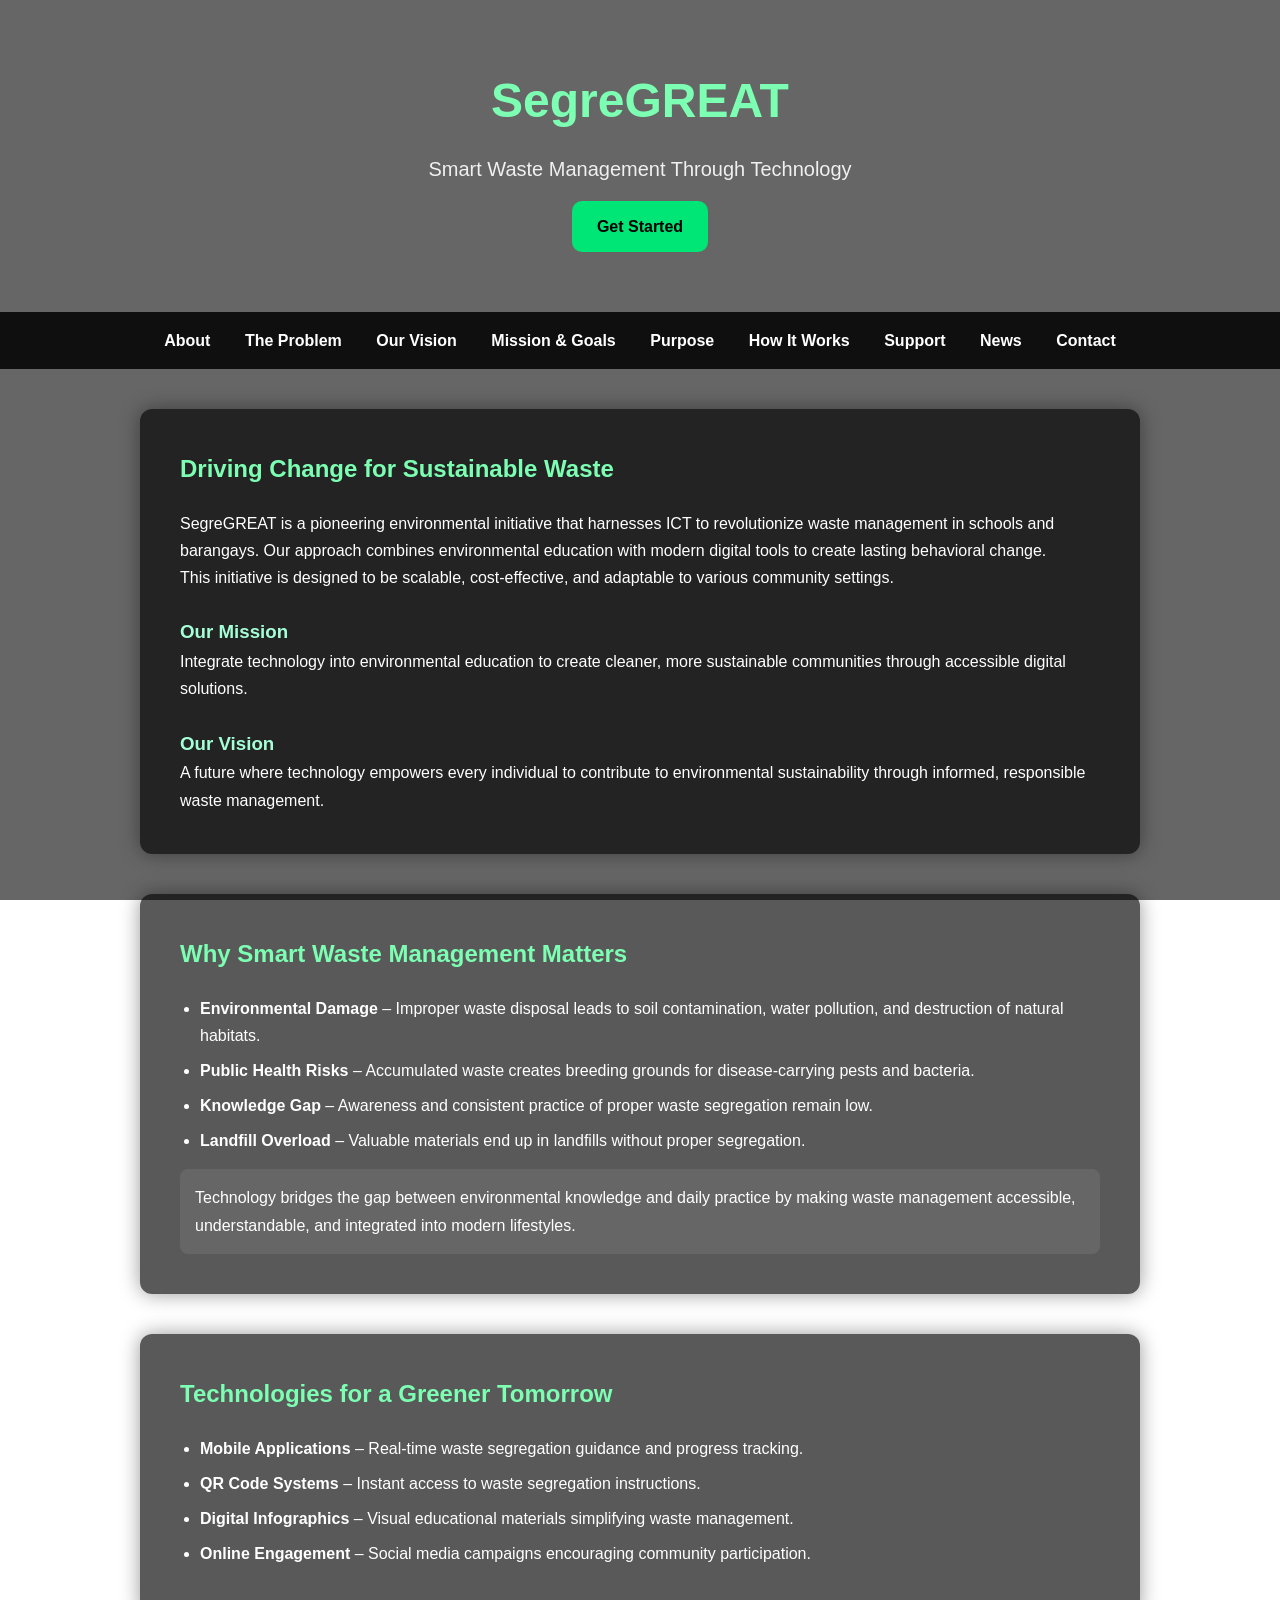
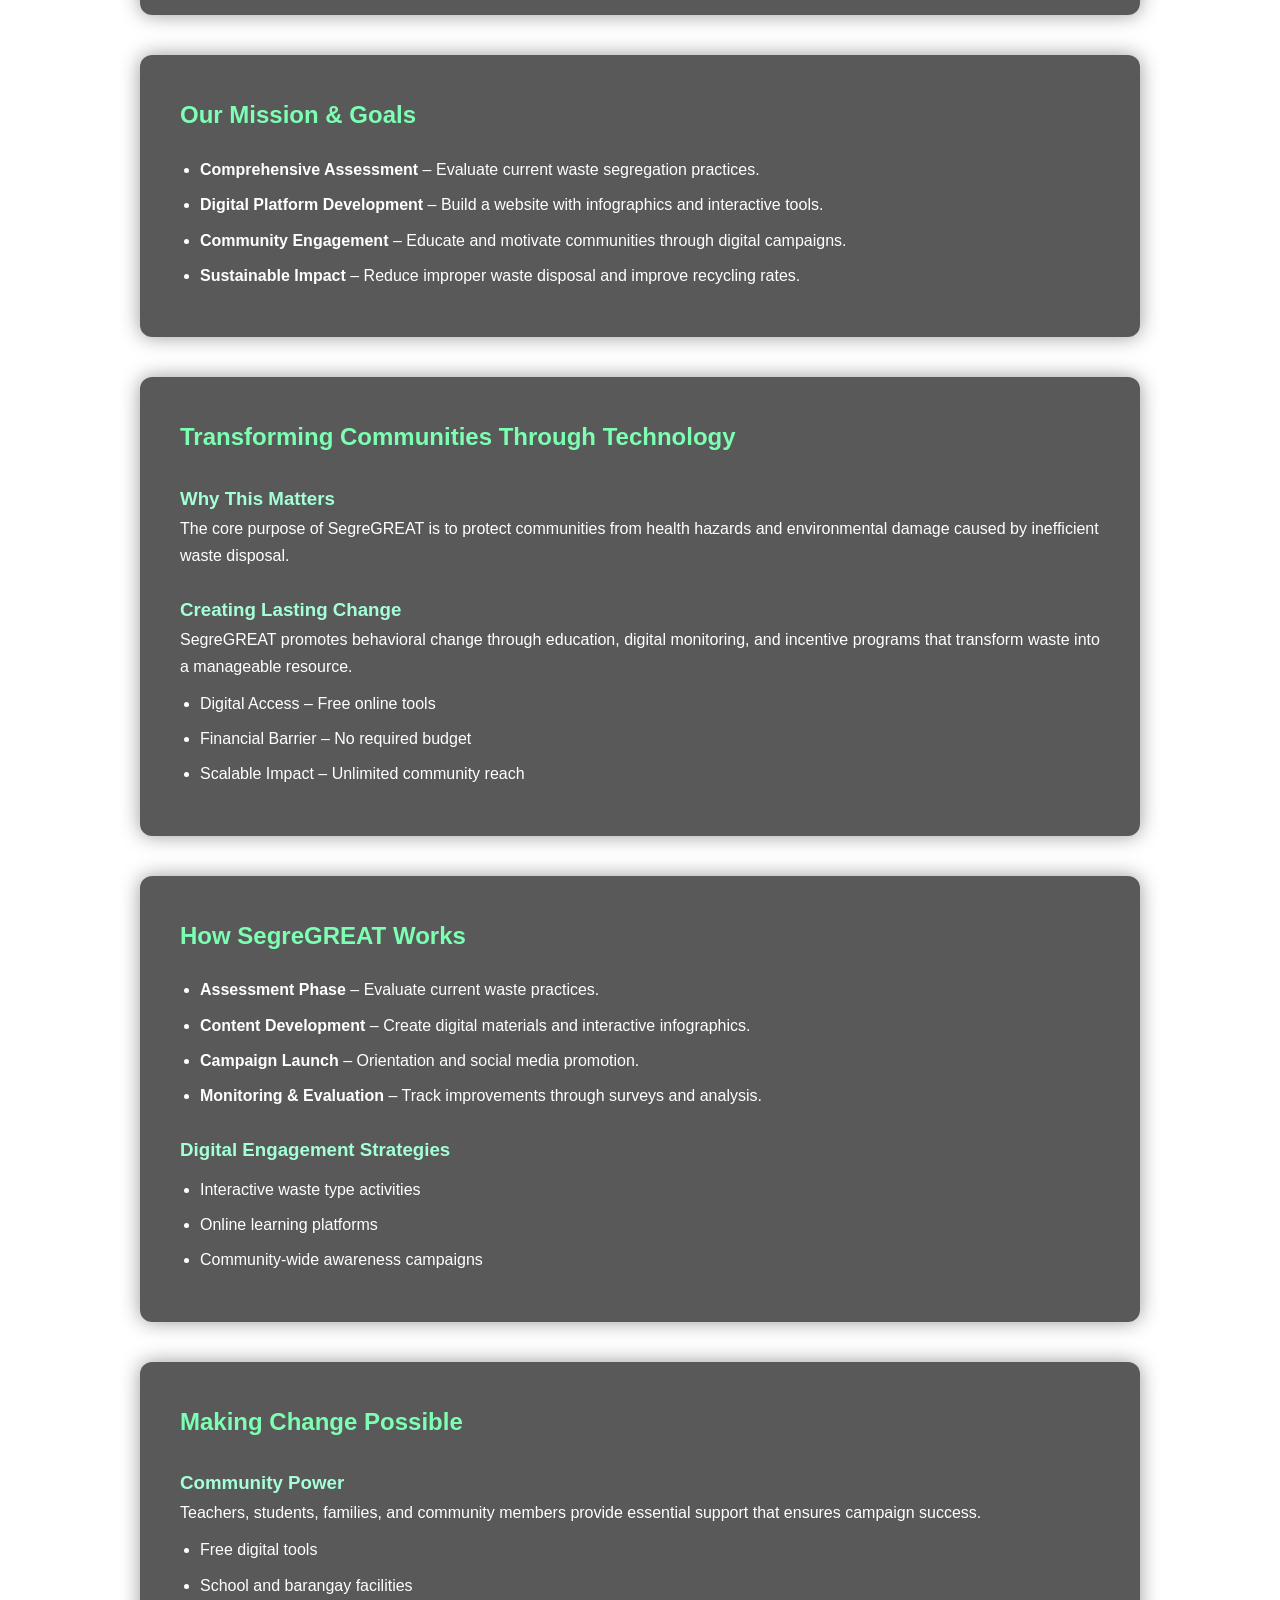
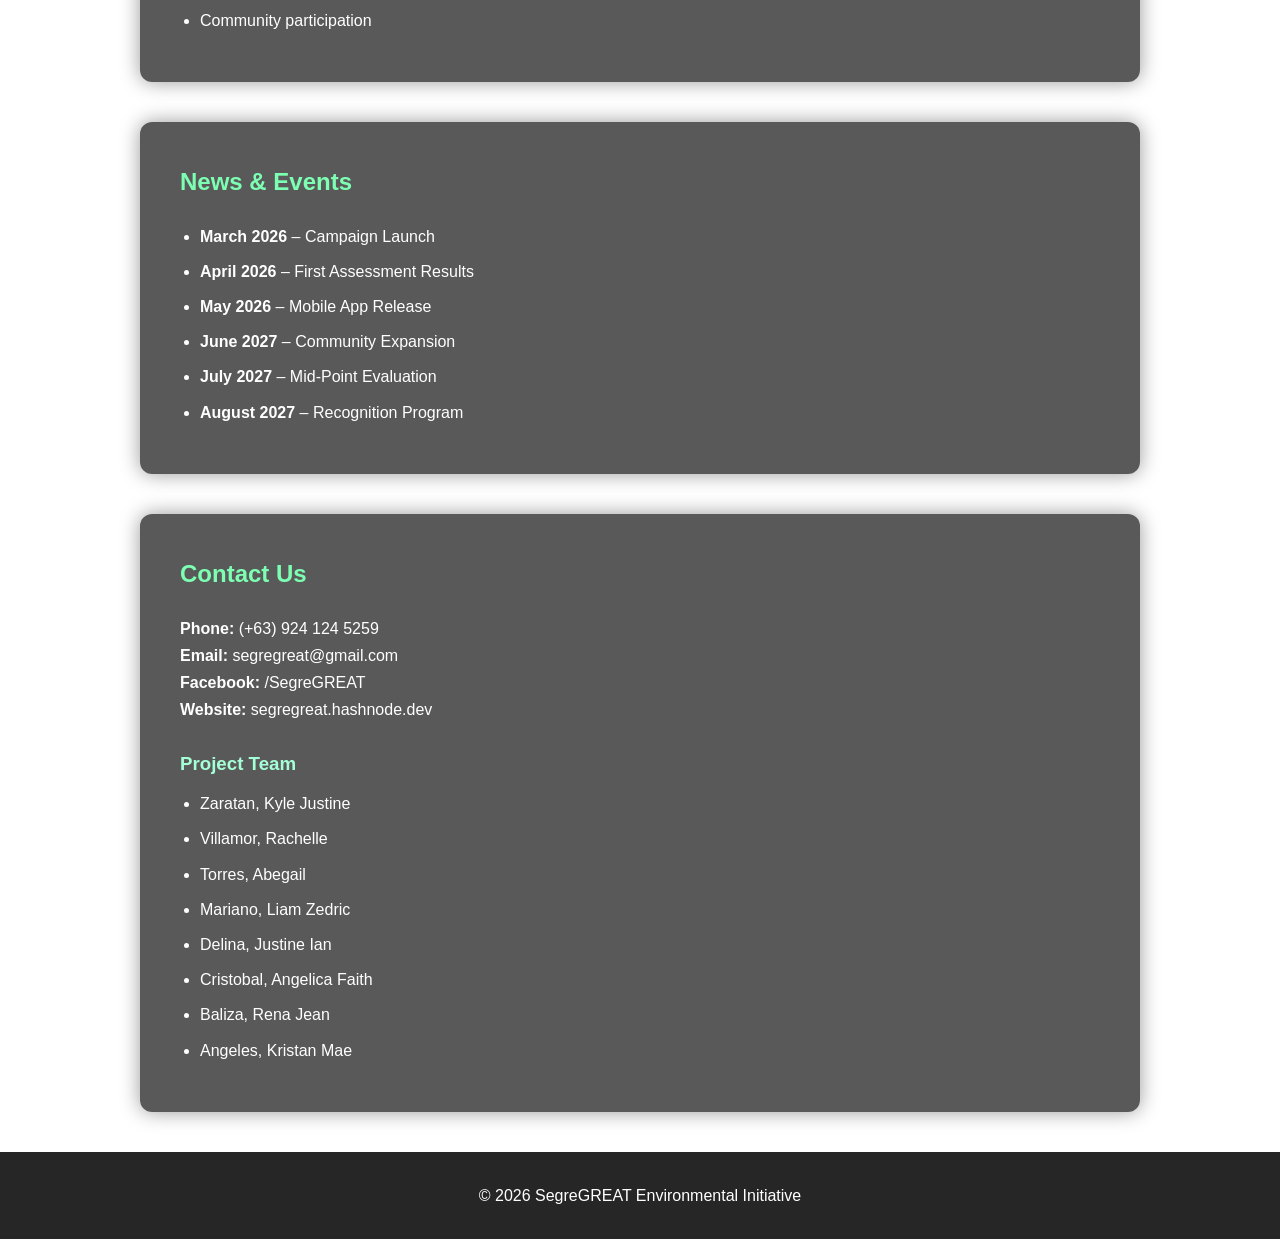
<file: index.html>
<!DOCTYPE html>
<html lang="en">
<head>
<meta charset="UTF-8">
<meta name="viewport" content="width=device-width, initial-scale=1.0">
<title>SegreGREAT | Smart Waste Management</title>
<link rel="stylesheet" href="style.css">
</head>
  <!-- Google tag (gtag.js) -->
<script async src="https://www.googletagmanager.com/gtag/js?id=G-MB9H7VKQ2J"></script>
<script>
  window.dataLayer = window.dataLayer || [];
  function gtag(){dataLayer.push(arguments);}
  gtag('js', new Date());

  gtag('config', 'G-MB9H7VKQ2J');
</script>
<body>

<header>
<h1>SegreGREAT</h1>
<p>Smart Waste Management Through Technology</p>
<a href="learn.html" class="start-btn">Get Started</a>
</header>

<nav>
<a href="#about">About</a>
<a href="#problem">The Problem</a>
<a href="#vision">Our Vision</a>
<a href="#goals">Mission & Goals</a>
<a href="#purpose">Purpose</a>
<a href="#process">How It Works</a>
<a href="#support">Support</a>
<a href="#news">News</a>
<a href="#contact">Contact</a>
</nav>

<section id="about">
<h2>Driving Change for Sustainable Waste</h2>
<p>SegreGREAT is a pioneering environmental initiative that harnesses ICT to revolutionize waste management in schools and barangays. Our approach combines environmental education with modern digital tools to create lasting behavioral change.</p>
<p>This initiative is designed to be scalable, cost-effective, and adaptable to various community settings.</p>
<h3>Our Mission</h3>
<p>Integrate technology into environmental education to create cleaner, more sustainable communities through accessible digital solutions.</p>
<h3>Our Vision</h3>
<p>A future where technology empowers every individual to contribute to environmental sustainability through informed, responsible waste management.</p>
</section>

<section id="problem">
<h2>Why Smart Waste Management Matters</h2>
<ul>
<li><b>Environmental Damage</b> – Improper waste disposal leads to soil contamination, water pollution, and destruction of natural habitats.</li>
<li><b>Public Health Risks</b> – Accumulated waste creates breeding grounds for disease-carrying pests and bacteria.</li>
<li><b>Knowledge Gap</b> – Awareness and consistent practice of proper waste segregation remain low.</li>
<li><b>Landfill Overload</b> – Valuable materials end up in landfills without proper segregation.</li>
</ul>
<p class="highlight">Technology bridges the gap between environmental knowledge and daily practice by making waste management accessible, understandable, and integrated into modern lifestyles.</p>
</section>

<section id="vision">
<h2>Technologies for a Greener Tomorrow</h2>
<ul>
<li><b>Mobile Applications</b> – Real-time waste segregation guidance and progress tracking.</li>
<li><b>QR Code Systems</b> – Instant access to waste segregation instructions.</li>
<li><b>Digital Infographics</b> – Visual educational materials simplifying waste management.</li>
<li><b>Online Engagement</b> – Social media campaigns encouraging community participation.</li>
</ul>
</section>

<section id="goals">
<h2>Our Mission & Goals</h2>
<ul>
<li><b>Comprehensive Assessment</b> – Evaluate current waste segregation practices.</li>
<li><b>Digital Platform Development</b> – Build a website with infographics and interactive tools.</li>
<li><b>Community Engagement</b> – Educate and motivate communities through digital campaigns.</li>
<li><b>Sustainable Impact</b> – Reduce improper waste disposal and improve recycling rates.</li>
</ul>
</section>

<section id="purpose">
<h2>Transforming Communities Through Technology</h2>
<h3>Why This Matters</h3>
<p>The core purpose of SegreGREAT is to protect communities from health hazards and environmental damage caused by inefficient waste disposal.</p>
<h3>Creating Lasting Change</h3>
<p>SegreGREAT promotes behavioral change through education, digital monitoring, and incentive programs that transform waste into a manageable resource.</p>
<ul>
<li>Digital Access – Free online tools</li>
<li>Financial Barrier – No required budget</li>
<li>Scalable Impact – Unlimited community reach</li>
</ul>
</section>

<section id="process">
<h2>How SegreGREAT Works</h2>
<ul>
<li><b>Assessment Phase</b> – Evaluate current waste practices.</li>
<li><b>Content Development</b> – Create digital materials and interactive infographics.</li>
<li><b>Campaign Launch</b> – Orientation and social media promotion.</li>
<li><b>Monitoring & Evaluation</b> – Track improvements through surveys and analysis.</li>
</ul>
<h3>Digital Engagement Strategies</h3>
<ul>
<li>Interactive waste type activities</li>
<li>Online learning platforms</li>
<li>Community-wide awareness campaigns</li>
</ul>
</section>

<section id="support">
<h2>Making Change Possible</h2>
<h3>Community Power</h3>
<p>Teachers, students, families, and community members provide essential support that ensures campaign success.</p>
<ul>
<li>Free digital tools</li>
<li>School and barangay facilities</li>
<li>Community participation</li>
</ul>
</section>

<section id="news">
<h2>News & Events</h2>
<ul>
<li><b>March 2026</b> – Campaign Launch</li>
<li><b>April 2026</b> – First Assessment Results</li>
<li><b>May 2026</b> – Mobile App Release</li>
<li><b>June 2027</b> – Community Expansion</li>
<li><b>July 2027</b> – Mid-Point Evaluation</li>
<li><b>August 2027</b> – Recognition Program</li>
</ul>
</section>

<section id="contact">
<h2>Contact Us</h2>
<p><b>Phone:</b> (+63) 924 124 5259</p>
<p><b>Email:</b> segregreat@gmail.com</p>
<p><b>Facebook:</b> /SegreGREAT</p>
<p><b>Website:</b> segregreat.hashnode.dev</p>
<h3>Project Team</h3>
<ul>
<li>Zaratan, Kyle Justine</li>
<li>Villamor, Rachelle</li>
<li>Torres, Abegail</li>
<li>Mariano, Liam Zedric</li>
<li>Delina, Justine Ian</li>
<li>Cristobal, Angelica Faith</li>
<li>Baliza, Rena Jean</li>
<li>Angeles, Kristan Mae</li>
</ul>
</section>

<footer>
<p>© 2026 SegreGREAT Environmental Initiative</p>
</footer>

</body>
</html>
</file>
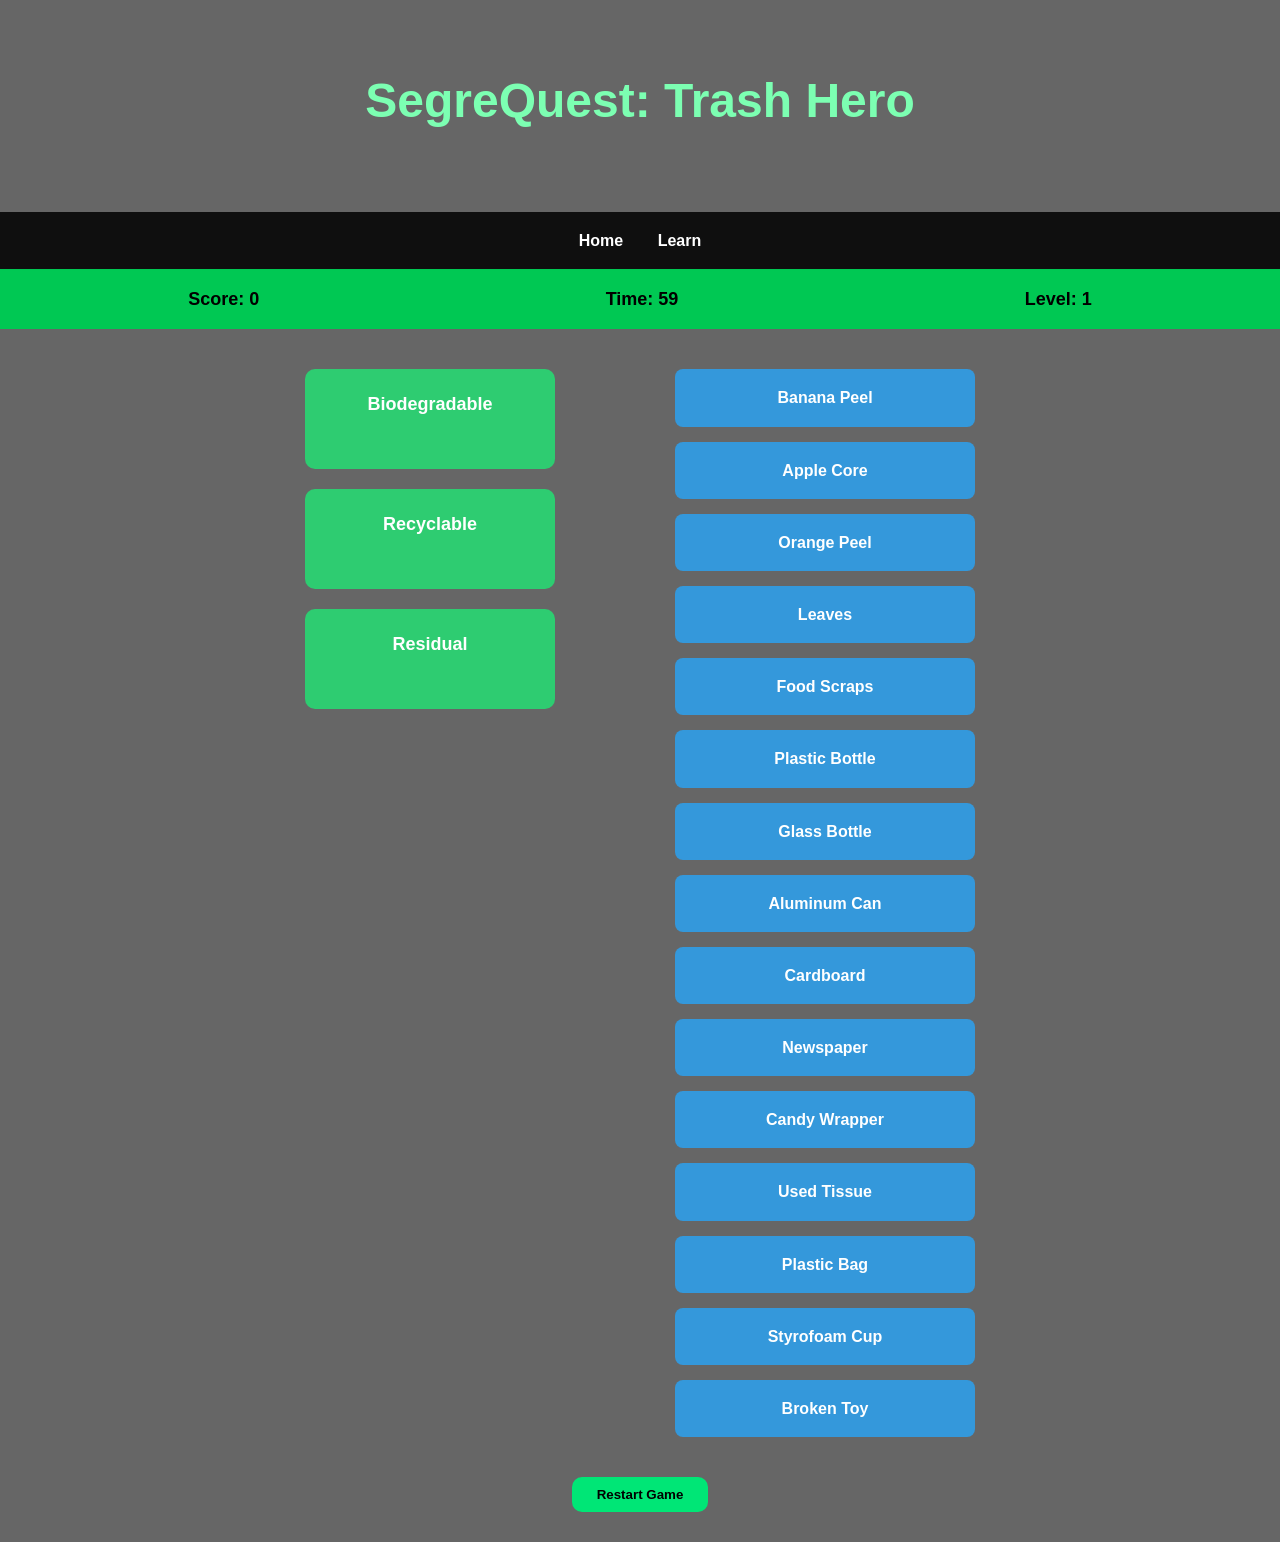
<file: game.html>
<!DOCTYPE html>  <html lang="en">  
<head>
  <!-- Google tag (gtag.js) -->
<script async src="https://www.googletagmanager.com/gtag/js?id=G-MB9H7VKQ2J"></script>
<script>
  window.dataLayer = window.dataLayer || [];
  function gtag(){dataLayer.push(arguments);}
  gtag('js', new Date());

  gtag('config', 'G-MB9H7VKQ2J');
</script>
<meta charset="UTF-8">  
<meta name="viewport" content="width=device-width, initial-scale=1.0">  <title>SegreQuest: Trash Hero</title>  
<link rel="stylesheet" href="style.css">  <style>  
  
body{  
background:  
linear-gradient(rgba(0,0,0,0.6),rgba(0,0,0,0.6)),  
url("https://images.unsplash.com/photo-1611284446314-60a58ac0deb9");  
background-size:cover;  
background-position:center;  
color:white;  
font-family:Arial;  
}  
  
#game-header{  
display:flex;  
justify-content:space-around;  
background:#00c853;  
color:black;  
padding:15px;  
font-weight:bold;  
font-size:18px;  
}  
  
#game-container{  
display:flex;  
justify-content:center;  
align-items:flex-start;  
gap:120px;  
margin-top:40px;  
max-width:1000px;  
margin-left:auto;  
margin-right:auto;  
}  
  
.bins{  
display:flex;  
flex-direction:column;  
gap:20px;  
width:250px;  
}  
  
.bin{  
background:#2ecc71;  
padding:20px;  
border-radius:10px;  
font-weight:bold;  
text-align:center;  
cursor:pointer;  
}  
  
.bin:hover{  
background:#27ae60;  
}  
  
.items{  
display:flex;  
flex-direction:column;  
gap:15px;  
width:300px;  
}  
  
.item{  
background:#3498db;  
padding:15px;  
border-radius:8px;  
cursor:pointer;  
font-weight:bold;  
text-align:center;  
}  
  
.item.selected{  
outline:3px solid yellow;  
}  
  
#message{  
text-align:center;  
margin-top:20px;  
font-size:20px;  
color:#7CFFB2;  
}  
  
#reset-btn{  
display:block;  
margin:30px auto;  
padding:10px 25px;  
border:none;  
background:#00e676;  
font-weight:bold;  
border-radius:10px;  
cursor:pointer;  
}  
  
</style>  </head>  <body>  <header>  
<h1>SegreQuest: Trash Hero</h1>  
</header>  <nav>  
<a href="index.html">Home</a>  
<a href="learn.html">Learn</a>  
</nav>  <div id="game-header">  
<div>Score: <span id="score">0</span></div>  
<div id="timer">Time: 60</div>  
<div id="level">Level: 1</div>  
</div>  <div id="game-container">  <div class="bins" id="bins"></div>  <div class="items" id="items"></div>  </div>  <p id="message"></p>  <button id="reset-btn">Restart Game</button>

<script>  
  
const levels = [  
  
{  
time:60,  
bins:["Biodegradable","Recyclable","Residual"],  
items:[  
  
{name:"Banana Peel",type:"Biodegradable"},  
{name:"Apple Core",type:"Biodegradable"},  
{name:"Orange Peel",type:"Biodegradable"},  
{name:"Leaves",type:"Biodegradable"},  
{name:"Food Scraps",type:"Biodegradable"},  
  
{name:"Plastic Bottle",type:"Recyclable"},  
{name:"Glass Bottle",type:"Recyclable"},  
{name:"Aluminum Can",type:"Recyclable"},  
{name:"Cardboard",type:"Recyclable"},  
{name:"Newspaper",type:"Recyclable"},  
  
{name:"Candy Wrapper",type:"Residual"},  
{name:"Used Tissue",type:"Residual"},  
{name:"Plastic Bag",type:"Residual"},  
{name:"Styrofoam Cup",type:"Residual"},  
{name:"Broken Toy",type:"Residual"}  
  
]  
},  
  
{  
time:55,  
bins:["Biodegradable","Recyclable","Residual"],  
items:[  
  
{name:"Vegetable Peels",type:"Biodegradable"},  
{name:"Eggshell",type:"Biodegradable"},  
{name:"Fruit Scraps",type:"Biodegradable"},  
{name:"Garden Waste",type:"Biodegradable"},  
  
{name:"Magazine",type:"Recyclable"},  
{name:"Paper",type:"Recyclable"},  
{name:"Tin Can",type:"Recyclable"},  
{name:"Plastic Container",type:"Recyclable"},  
  
{name:"Chip Bag",type:"Residual"},  
{name:"Dirty Plastic",type:"Residual"},  
{name:"Old Sponge",type:"Residual"},  
{name:"Rubber",type:"Residual"}  
  
]  
},  
  
{  
time:50,  
bins:["Biodegradable","Recyclable","Residual"],  
items:[  
  
{name:"Coffee Grounds",type:"Biodegradable"},  
{name:"Tea Bags",type:"Biodegradable"},  
{name:"Banana Stem",type:"Biodegradable"},  
  
{name:"Milk Carton",type:"Recyclable"},  
{name:"Glass Jar",type:"Recyclable"},  
{name:"Soda Can",type:"Recyclable"},  
{name:"Paper Box",type:"Recyclable"},  
  
{name:"Styrofoam Plate",type:"Residual"},  
{name:"Plastic Straw",type:"Residual"},  
{name:"Broken Plastic",type:"Residual"},  
{name:"Dirty Wrapper",type:"Residual"}  
  
]  
}  
  
];  
  
let level=0;  
let score=0;  
let timer;  
let timerInterval;  
let selectedItem=null;  
  
const binsDiv=document.getElementById("bins");  
const itemsDiv=document.getElementById("items");  
  
function loadLevel(){  
  
const data=levels[level];  
  
binsDiv.innerHTML="";  
itemsDiv.innerHTML="";  
  
document.getElementById("level").innerText="Level: "+(level+1);  
  
data.bins.forEach(type=>{  
  
const bin=document.createElement("div");  
bin.className="bin";  
bin.innerText=type;  
  
bin.onclick=()=>checkAnswer(type);  
  
binsDiv.appendChild(bin);  
  
});  
  
data.items.forEach(item=>{  
  
const div=document.createElement("div");  
  
div.className="item";  
div.innerText=item.name;  
div.dataset.type=item.type;  
  
div.onclick=()=>{  
  
document.querySelectorAll(".item").forEach(i=>i.classList.remove("selected"));  
  
div.classList.add("selected");  
selectedItem=div;  
  
};  
  
itemsDiv.appendChild(div);  
  
});  
  
startTimer(data.time);  
  
}  
  
function checkAnswer(binType){  
  
if(!selectedItem) return;  
  
if(selectedItem.dataset.type===binType){  
  
selectedItem.remove();  
score+=10;  
document.getElementById("message").innerText="✅ Correct";  
  
}else{  
  
score-=5;  
document.getElementById("message").innerText="❌ Wrong bin";  
  
}  
  
document.getElementById("score").innerText=score;  
  
selectedItem=null;  
  
checkComplete();  
  
}  
  
function checkComplete(){  
  
if(document.querySelectorAll(".item").length===0){  
  
clearInterval(timerInterval);  
  
setTimeout(()=>{  
  
if(level<levels.length-1){  
  
level++;  
loadLevel();  
  
}else{  
  
document.getElementById("message").innerText="🏆 Game Finished!";  
  
}  
  
},600);  
  
}  
  
}  
  
function startTimer(time){  
  
timer=time;  
  
document.getElementById("timer").innerText="Time: "+timer;  
  
clearInterval(timerInterval);  
  
timerInterval=setInterval(()=>{  
  
timer--;  
  
document.getElementById("timer").innerText="Time: "+timer;  
  
if(timer<=0){  
  
clearInterval(timerInterval);  
  
document.querySelectorAll(".item").forEach(i=>i.remove());  
  
setTimeout(()=>{  
  
if(level<levels.length-1){  
  
level++;  
loadLevel();  
  
}  
  
},800);  
  
}  
  
},1000);  
  
}  
  
document.getElementById("reset-btn").onclick=()=>{  
  
score=0;  
level=0;  
  
document.getElementById("score").innerText=0;  
  
loadLevel();  
  
};  
  
loadLevel();  
  
</script>  </body>  
</html>
</file>
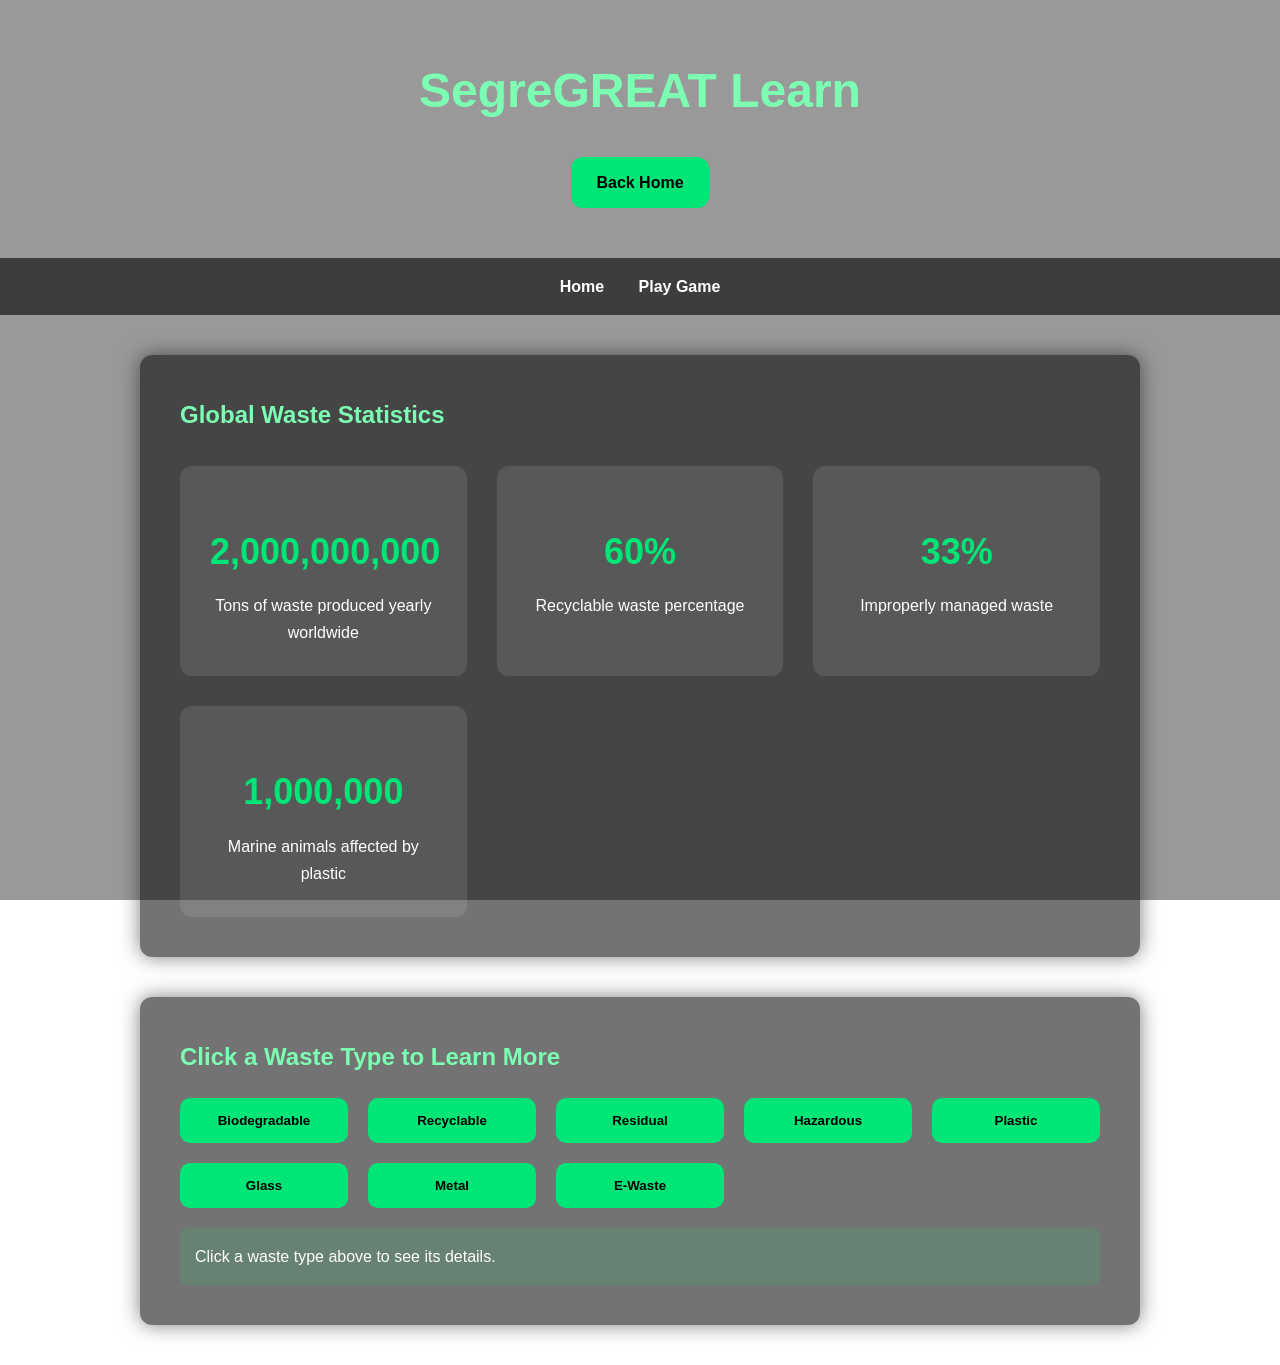
<file: learn.html>
<!DOCTYPE html>
<html lang="en">
<head>
  <!-- Google tag (gtag.js) -->
<script async src="https://www.googletagmanager.com/gtag/js?id=G-MB9H7VKQ2J"></script>
<script>
  window.dataLayer = window.dataLayer || [];
  function gtag(){dataLayer.push(arguments);}
  gtag('js', new Date());

  gtag('config', 'G-MB9H7VKQ2J');
</script>
<meta charset="UTF-8">
<meta name="viewport" content="width=device-width, initial-scale=1.0">
<title>SegreGREAT | Learn</title>
<link rel="stylesheet" href="style.css">
<style>
body{
  background:
    linear-gradient(rgba(0,0,0,0.4), rgba(0,0,0,0.4)),
    url("https://images.unsplash.com/photo-1501004318641-b39e6451bec6");
  background-size:cover;
  background-position:center;
  background-attachment:fixed;
  font-family: Arial, Helvetica, sans-serif;
  color: #fff;
  line-height: 1.7;
}

header{
  text-align:center;
  padding:50px 20px;
}

header h1{
  font-size:3em;
  margin-bottom:10px;
  color:#7CFFB2;
}

.start-btn{
  display:inline-block;
  margin-top:15px;
  padding:12px 25px;
  background:#00e676;
  color:black;
  font-weight:bold;
  text-decoration:none;
  border-radius:12px;
  transition:0.3s;
}
.start-btn:hover{background:#00c853; color:white;}

nav{
  background:rgba(0,0,0,0.6);
  padding:15px;
  text-align:center;
  position:sticky;
  top:0;
  z-index:10;
}
nav a{
  color:white;
  text-decoration:none;
  margin:0 15px;
  font-weight:bold;
  transition:0.3s;
}
nav a:hover{color:#7CFFB2;}

section{
  max-width:1000px;
  margin:40px auto;
  background:rgba(0,0,0,0.55);
  padding:40px;
  border-radius:12px;
  box-shadow:0 0 20px rgba(0,0,0,0.5);
}

h2{
  color:#7CFFB2;
  margin-bottom:20px;
}

h3{
  margin-top:25px;
  color:#A5FFD6;
}

ul{
  margin-left:20px;
  margin-top:10px;
}
li{
  margin-bottom:8px;
}

.highlight{
  margin-top:15px;
  padding:15px;
  background:rgba(0,255,118,0.1);
  border-radius:8px;
}

.stats-grid {
  display:grid;
  grid-template-columns:repeat(auto-fit,minmax(220px,1fr));
  gap:30px;
  margin-top:30px;
}

.stat-card{
  background:rgba(255,255,255,0.1);
  padding:30px;
  border-radius:12px;
  text-align:center;
}

.stat-card h3{
  color:#00e676;
  font-size:36px;
  margin-bottom:10px;
}

.waste-grid{
  display:grid;
  grid-template-columns:repeat(auto-fit,minmax(150px,1fr));
  gap:20px;
  margin-top:20px;
}

.waste-btn{
  padding:15px;
  background:#00e676;
  color:black;
  border:none;
  font-weight:bold;
  border-radius:10px;
  cursor:pointer;
  transition:0.3s;
}

.waste-btn:hover{
  background:#00c853;
  color:white;
}

#reset-btn{
  display:block;
  margin:30px auto;
  padding:10px 25px;
  border:none;
  background:#00e676;
  font-weight:bold;
  border-radius:10px;
  cursor:pointer;
}

#waste-info{
  margin-top:20px;
  background:rgba(0,255,118,0.1);
  padding:15px;
  border-radius:8px;
}

.info-section{
  margin-top:20px;
  padding:15px;
  background:rgba(0,255,118,0.08);
  border-radius:8px;
}
.info-section h4{
  color:#A5FFD6;
  margin-bottom:10px;
}
</style>
</head>
<body>

<header>
<h1>SegreGREAT Learn</h1>
<a href="index.html" class="start-btn">Back Home</a>
</header>

<nav>
<a href="index.html">Home</a>
<a href="game.html">Play Game</a>
</nav>

<section class="section">
<h2>Global Waste Statistics</h2>
<div class="stats-grid">
  <div class="stat-card"><h3>2,000,000,000</h3><p>Tons of waste produced yearly worldwide</p></div>
  <div class="stat-card"><h3>60%</h3><p>Recyclable waste percentage</p></div>
  <div class="stat-card"><h3>33%</h3><p>Improperly managed waste</p></div>
  <div class="stat-card"><h3>1,000,000</h3><p>Marine animals affected by plastic</p></div>
</div>
</section>

<section class="section">
<h2>Click a Waste Type to Learn More</h2>
<div class="waste-grid">
  <button class="waste-btn" onclick="showInfo('Biodegradable')">Biodegradable</button>
  <button class="waste-btn" onclick="showInfo('Recyclable')">Recyclable</button>
  <button class="waste-btn" onclick="showInfo('Residual')">Residual</button>
  <button class="waste-btn" onclick="showInfo('Hazardous')">Hazardous</button>
  <button class="waste-btn" onclick="showInfo('Plastic')">Plastic</button>
  <button class="waste-btn" onclick="showInfo('Glass')">Glass</button>
  <button class="waste-btn" onclick="showInfo('Metal')">Metal</button>
  <button class="waste-btn" onclick="showInfo('E-Waste')">E-Waste</button>
</div>
<div id="waste-info" class="highlight">
Click a waste type above to see its details.
</div>
</section>

<script>
const wasteDetails = {
  "Biodegradable":{
    description:"Food scraps, garden waste, paper towels. Decomposes naturally into compost.",
    tips:"Separate organic waste and consider home composting. Reduces landfill and enriches soil.",
    impact:"Reduces methane emissions from landfills and returns nutrients to the soil.",
    funFact:"Banana peels can be used as natural fertilizer for plants."
  },
  "Recyclable":{
    description:"Plastics, glass, metals, paper. Can be reused to reduce landfill load.",
    tips:"Rinse before recycling. Avoid mixing with food waste to prevent contamination.",
    impact:"Helps conserve resources and reduces energy needed for new material production.",
    funFact:"Aluminum cans can be recycled indefinitely without losing quality."
  },
  "Residual":{
    description:"Non-recyclable items that cannot be safely composted or recycled.",
    tips:"Minimize use of single-use items. Dispose properly in general waste bins.",
    impact:"Improper disposal increases landfill volume and pollution.",
    funFact:"Residual waste includes things like broken toys and soiled packaging."
  },
  "Hazardous":{
    description:"Batteries, chemicals, medical waste. Requires special handling.",
    tips:"Use designated collection points. Never pour chemicals down the drain.",
    impact:"Protects humans and wildlife from toxic exposure.",
    funFact:"Some batteries can explode if not disposed safely!"
  },
  "Plastic":{
    description:"Bottles, bags, packaging. Major contributor to ocean pollution.",
    tips:"Reduce, reuse, recycle. Consider alternatives like cloth bags.",
    impact:"Plastics can take hundreds of years to decompose and harm marine life.",
    funFact:"Only 9% of plastic waste ever produced has been recycled globally."
  },
  "Glass":{
    description:"Bottles and jars. Can be recycled repeatedly, handle carefully.",
    tips:"Rinse and separate by color when possible. Reuse jars creatively.",
    impact:"Recycling glass saves raw materials and energy.",
    funFact:"Glass is 100% recyclable and can be recycled endlessly."
  },
  "Metal":{
    description:"Aluminum cans, scrap metal. Valuable for recycling.",
    tips:"Separate metals by type. Scrap metal can be reused in manufacturing.",
    impact:"Recycling metals conserves resources and reduces mining impacts.",
    funFact:"Recycling one aluminum can saves enough energy to run a TV for 3 hours."
  },
  "E-Waste":{
    description:"Old electronics, batteries, chargers. Contains harmful materials.",
    tips:"Take to e-waste recycling centers. Never dispose in normal trash.",
    impact:"Prevents toxic substances from contaminating soil and water.",
    funFact:"Over 50 million tons of e-waste are produced worldwide each year."
  }
};

function showInfo(type){
  const info = wasteDetails[type];
  document.getElementById("waste-info").innerHTML = `
    <h3>${type} Waste</h3>
    <div class="info-section"><h4>Description:</h4><p>${info.description}</p></div>
    <div class="info-section"><h4>Tips:</h4><p>${info.tips}</p></div>
    <div class="info-section"><h4>Environmental Impact:</h4><p>${info.impact}</p></div>
    <div class="info-section"><h4>Fun Fact:</h4><p>${info.funFact}</p></div>
  `;
}
</script>

</body>
</html>
</file>
<file: style.css>
/* GLOBAL RESET */
*{
margin:0;
padding:0;
box-sizing:border-box;
font-family:Arial, Helvetica, sans-serif;
scroll-behavior:smooth;
}

/* BACKGROUND */
body{
background:
linear-gradient(rgba(0,0,0,0.6),rgba(0,0,0,0.6)),
url("https://images.unsplash.com/photo-1501004318641-b39e6451bec6");
background-size:cover;
background-position:center;
background-attachment:fixed;
color:white;
line-height:1.7;
}

/* HEADER */
header{
text-align:center;
padding:60px 20px;
}

header h1{
font-size:48px;
color:#7CFFB2;
margin-bottom:10px;
}

header p{
font-size:20px;
opacity:0.9;
}

/* BUTTON */
.start-btn{
display:inline-block;
margin-top:15px;
padding:12px 25px;
background:#00e676;
color:black;
font-weight:bold;
text-decoration:none;
border-radius:10px;
transition:0.3s;
}

.start-btn:hover{
background:#00c853;
color:white;
}

/* NAVBAR */
nav{
background:rgba(0,0,0,0.85);
padding:15px;
text-align:center;
position:sticky;
top:0;
z-index:10;
}

nav a{
color:white;
text-decoration:none;
margin:0 15px;
font-weight:bold;
transition:0.3s;
}

nav a:hover{
color:#7CFFB2;
}

/* SECTIONS */
section{
max-width:1000px;
margin:40px auto;
background:rgba(0,0,0,0.65);
padding:40px;
border-radius:12px;
box-shadow:0 0 20px rgba(0,0,0,0.4);
}

h2{
color:#7CFFB2;
margin-bottom:20px;
}

h3{
margin-top:25px;
color:#A5FFD6;
}

ul{
margin-left:20px;
margin-top:10px;
}

li{
margin-bottom:8px;
}

/* HIGHLIGHT BOX */
.highlight{
margin-top:15px;
padding:15px;
background:rgba(255,255,255,0.08);
border-radius:8px;
}

/* FOOTER */
footer{
text-align:center;
padding:30px;
background:rgba(0,0,0,0.85);
margin-top:40px;
}

/* =========================
LEARN PAGE
========================= */

.stats-grid{
display:grid;
grid-template-columns:repeat(auto-fit,minmax(220px,1fr));
gap:30px;
margin-top:30px;
}

.stat-card{
background:rgba(255,255,255,0.1);
padding:30px;
border-radius:12px;
text-align:center;
}

.stat-card h3{
color:#00e676;
font-size:34px;
margin-bottom:10px;
}

/* WASTE BUTTON GRID */

.waste-grid{
display:grid;
grid-template-columns:repeat(auto-fit,minmax(150px,1fr));
gap:20px;
margin-top:20px;
}

.waste-btn{
padding:15px;
background:#00e676;
color:black;
border:none;
font-weight:bold;
border-radius:10px;
cursor:pointer;
transition:0.3s;
}

.waste-btn:hover{
background:#00c853;
color:white;
}

/* =========================
GAME PAGE
========================= */

#game-header{
display:flex;
justify-content:space-between;
align-items:center;
background:rgba(0,0,0,0.7);
padding:15px;
font-size:18px;
}

/* GAME LAYOUT */

#game-container{
display:flex;
justify-content:space-between;
gap:40px;
max-width:1000px;
margin:40px auto;
}

/* BINS LEFT */

.bins{
width:40%;
display:flex;
flex-direction:column;
gap:20px;
}

.bin{
background:rgba(0,255,118,0.2);
padding:25px;
border-radius:12px;
text-align:center;
font-weight:bold;
font-size:18px;
min-height:100px;
transition:0.3s;
}

.bin:hover{
background:rgba(0,255,118,0.4);
}

/* ITEMS RIGHT */

.items{
width:40%;
display:flex;
flex-direction:column;
gap:15px;
}

.item{
background:rgba(255,255,255,0.12);
padding:15px;
border-radius:10px;
cursor:grab;
text-align:center;
font-weight:bold;
transition:0.3s;
}

.item:active{
cursor:grabbing;
transform:scale(1.05);
}

.item.removed{
opacity:0;
transform:scale(0.5);
transition:0.5s;
}

/* SCORE + MESSAGE */

#message{
text-align:center;
margin-top:20px;
font-weight:bold;
font-size:20px;
color:#00e676;
}

/* RESET BUTTON */

#reset-btn{
display:block;
margin:30px auto;
padding:12px 25px;
border:none;
border-radius:10px;
background:#00e676;
color:black;
font-weight:bold;
cursor:pointer;
}

#reset-btn:hover{
background:#00c853;
color:white;
}

/* MOBILE */

@media(max-width:768px){

#game-container{
flex-direction:column;
align-items:center;
}

.bins,.items{
width:90%;
}

}
</file>
